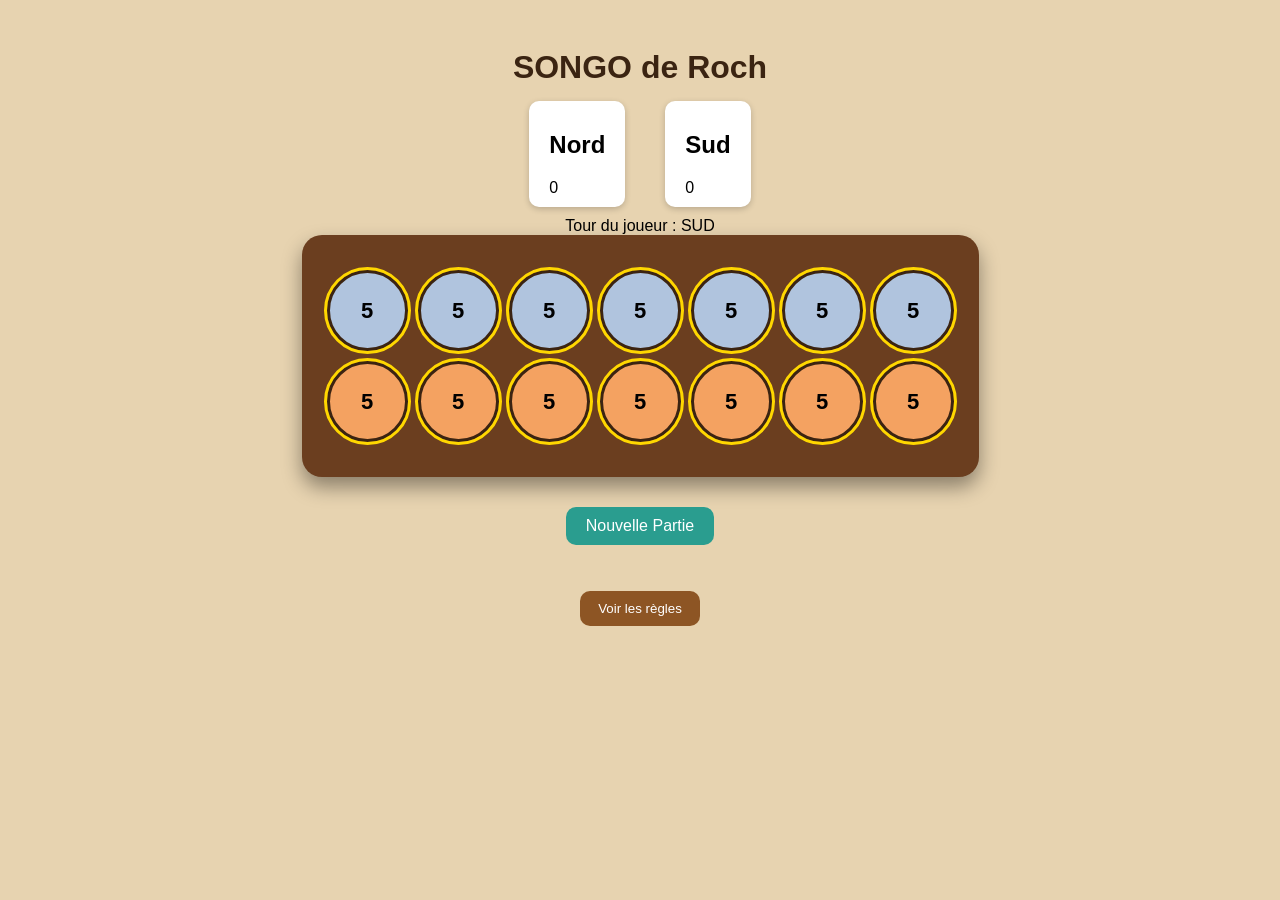
<file: index.html>
<!DOCTYPE html>
<html lang="fr">

<head>
    <meta charset="UTF-8">
    <meta name="viewport" content="width=device-width, initial-scale=1.0">
    <title>Songo Roch</title>

    <link rel="stylesheet" href="css/style.css">
</head>

<body>

    <h1>SONGO de Roch</h1>

    <div id="scores">

        <div class="player-score">
            <h2>Nord</h2>
            <span id="northScore">0</span>
        </div>

        <div class="player-score">
            <h2>Sud</h2>
            <span id="southScore">0</span>
        </div>

    </div>

    <div id="currentPlayer">
        Tour du joueur : <span id="playerTurn">SUD</span>
    </div>

    <div id="board">

        <div id="north-row"></div>

        <div id="south-row"></div>

    </div>

    <div id="message"></div>

    <button id="restartBtn">
        Nouvelle Partie
    </button><br/><br/>
    <button id="rulesBtn">Voir les règles</button>

    <script src="js/game.js"></script>
    <div id="rulesModal" class="modal hidden">
    <div class="modal-content">

        <h2>Règles du Songo</h2>

        <div class="rules-text">

            <p><strong>Objectif :</strong> atteindre 40 graines ou avoir plus que l’adversaire.</p>

            <p><strong>Départ :</strong> 14 cases (7 par joueur) avec 5 graines chacune.</p>

            <p><strong>Tour de jeu :</strong> on prend toutes les graines d’une case et on les distribue une à une dans le sens du jeu.</p>

            <p><strong>Captures :</strong> on capture dans le camp adverse si la dernière graine tombe dans une case contenant 2 à 4 graines.</p>

            <p><strong>Prise en chaîne :</strong> on continue à capturer vers les cases précédentes si elles respectent les mêmes conditions.</p>

            <p><strong>Solidarité :</strong> si un camp est vide, il faut envoyer des graines vers ce camp.</p>

            <p><strong>Fin de partie :</strong> 40 graines, moins de 10 graines restantes, ou impossibilité de jouer.</p>

        </div>

        <button id="closeRules">
            Fermer
        </button>

    </div>
</div>

</body>

</html>
</file>
<file: css/style.css>
body{
    font-family: Arial, sans-serif;
    background: #e7d3b0;
    display:flex;
    flex-direction:column;
    align-items:center;
    padding:20px;
}

h1{
    color:#3b2412;
    margin-bottom:15px;
}

/* SCORE */
#scores{
    display:flex;
    gap:40px;
    margin-bottom:10px;
}

.player-score{
    background:#fff;
    padding:10px 20px;
    border-radius:10px;
    box-shadow:0 2px 6px rgba(0,0,0,0.2);
}

/* PLATEAU GLOBAL */
#board{
    background:#6b3e1f;
    padding:25px;
    border-radius:20px;
    box-shadow:0 10px 20px rgba(0,0,0,0.4);
}

/* LIGNES */
#north-row, #south-row{
    display:flex;
    gap:10px;
    justify-content:center;
    margin:10px 0;
}

/* CASES */
.pit{
    width:75px;
    height:75px;
    border-radius:50%;
    background:#caa472;
    border:3px solid #3b2412;
    display:flex;
    align-items:center;
    justify-content:center;
    font-size:22px;
    font-weight:bold;
    cursor:pointer;
    transition:0.2s;
}

.pit:hover{
    transform:scale(1.1);
}

/* COULEURS CAMP */
.north{
    background:#b0c4de;
}

.south{
    background:#f4a261;
}

/* MESSAGE */
#message{
    margin-top:15px;
    font-weight:bold;
}

/* RESTART */
#restartBtn{
    margin-top:15px;
    padding:10px 20px;
    border:none;
    border-radius:10px;
    background:#2a9d8f;
    color:white;
    font-size:16px;
    cursor:pointer;
}

#restartBtn:hover{
    background:#21867a;
}
/* ===== MODAL REGLES ===== */

#rulesBtn{
    margin-top:10px;
    padding:10px 18px;
    border:none;
    border-radius:10px;
    background:#8d5524;
    color:white;
    cursor:pointer;
}

#rulesBtn:hover{
    background:#6b3e1f;
}

/* fond sombre */
.modal{
    position:fixed;
    top:0;
    left:0;
    width:100%;
    height:100%;
    background:rgba(0,0,0,0.6);
    display:flex;
    justify-content:center;
    align-items:center;
}

/* caché */
.hidden{
    display:none;
}

/* contenu */
.modal-content{
    background:white;
    padding:20px;
    border-radius:12px;
    width:80%;
    max-width:500px;
    text-align:left;
    box-shadow:0 5px 15px rgba(0,0,0,0.3);
}

.modal-content h2{
    text-align:center;
    margin-bottom:10px;
}

.rules-text p{
    margin-bottom:10px;
    line-height:1.4;
}

#closeRules{
    margin-top:15px;
    padding:8px 15px;
    border:none;
    background:#c0392b;
    color:white;
    border-radius:8px;
    cursor:pointer;
}

#closeRules:hover{
    background:#a93226;
}
</file>
